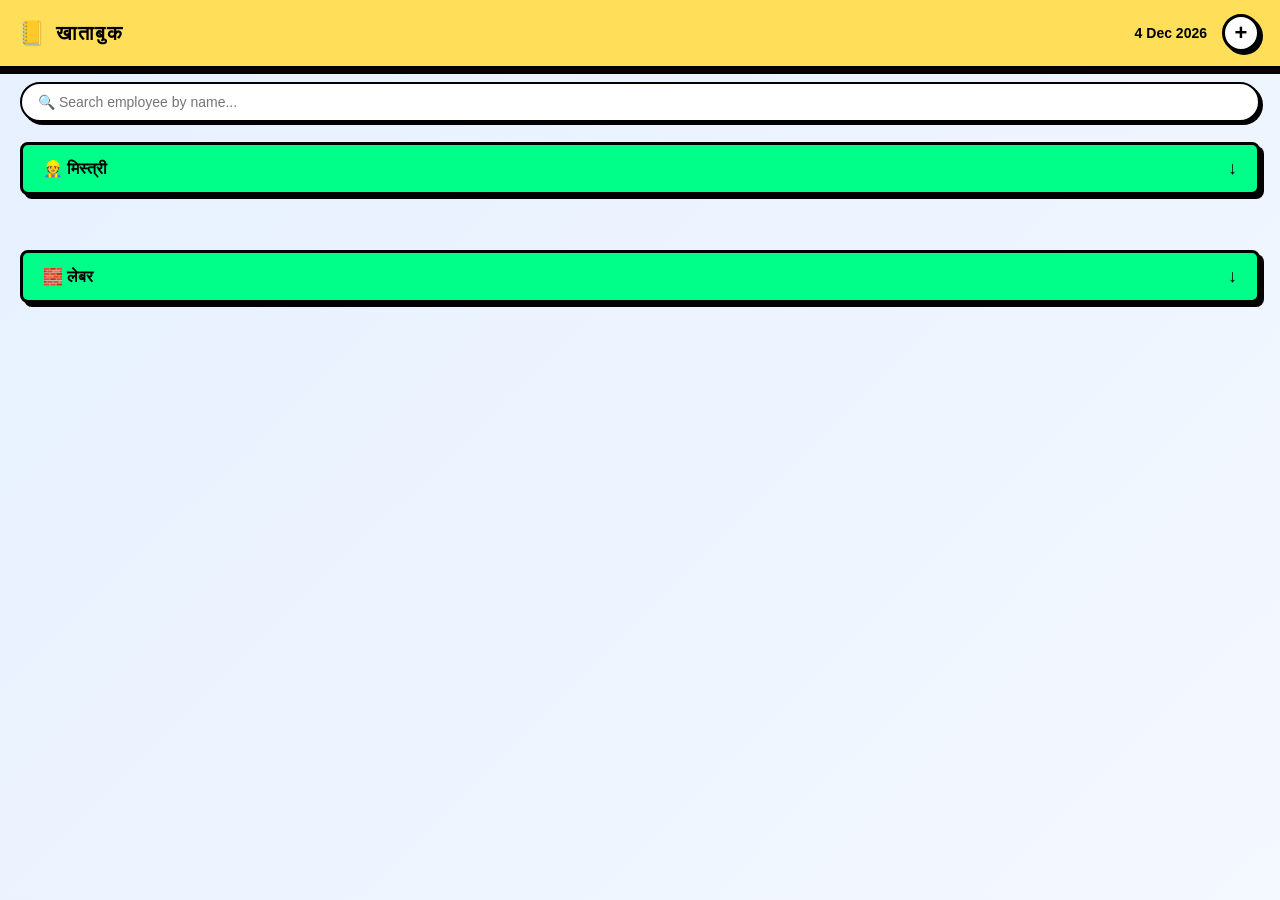
<file: index.html>
<!DOCTYPE html>
<html lang="en">

<head>
    <meta charset="UTF-8">
    <meta name="viewport" content="width=device-width, initial-scale=1.0, maximum-scale=1.0, user-scalable=no">
    <link rel="icon" href="favicon.png" type="image/png">
    <link rel="apple-touch-icon" href="favicon.png">
    <link rel="manifest" href="manifest.json">
    <meta name="theme-color" content="#ffde59">
    <meta name="mobile-web-app-capable" content="yes">
    <meta name="apple-mobile-web-app-capable" content="yes">
    <meta name="apple-mobile-web-app-status-bar-style" content="black-translucent">
    <meta name="apple-mobile-web-app-title" content="खाताबुक">
    <title>Attendance System</title>
    <link rel="stylesheet" href="style.css">
    <script>
        if ('serviceWorker' in navigator) {
            window.addEventListener('load', () => {
                navigator.serviceWorker.register('sw.js');
            });
        }
    </script>
</head>

<body>

    <!-- ================= HEADER ================= -->

    <header class="header">
        <div class="logo-section">
            <img src="logo.png" width="24" height="28" class="Khatabook" id="logoBtn" style="cursor:pointer;">
            <h1 class="company-name">खाताबुक</h1>

            <div class="logo-dropdown" id="logoDropdown">
                <div onclick="goHome()">🏠 Home</div>
                <div onclick="goReport()">📥 Download Report</div>
                <div onclick="exportBackup()">💾 Backup Data</div>
                <div onclick="importBackup()">📂 Restore Backup</div>
            </div>
            <input type="file" id="importFileInput" accept=".json" style="display:none"
                onchange="handleImportFile(this)">
        </div>

        <div class="header-right">
            <div class="date-display" id="currentDate"></div>
            <button class="add-btn" onclick="openAddEmployee()">+</button>
        </div>
    </header>

    <!-- ================= SEARCH BAR ================= -->

    <div class="search-container">
        <input type="text" class="search-input" placeholder="🔍 Search employee by name..."
            oninput="filterEmployees(this.value)">
    </div>

    <!-- ================= WORKER SECTIONS ================= -->

    <section class="worker-section">
        <div class="worker-header" onclick="toggleSection('headWorkers', this)">
            <span>👷 मिस्त्री</span>
            <span class="arrow">↓</span>
        </div>
        <div class="employee-grid" id="headWorkers"></div>
    </section>

    <section class="worker-section">
        <div class="worker-header" onclick="toggleSection('labourers', this)">
            <span>🧱 लेबर</span>
            <span class="arrow">↓</span>
        </div>
        <div class="employee-grid" id="labourers"></div>
    </section>

    <!-- ================= ADD EMPLOYEE MODAL ================= -->

    <div class="modal" id="employeeModal">
        <div class="modal-content glass-card">
            <h2>नाम झोड़े</h2>

            <input type="text" id="empName" placeholder="नाम दर्ज करें">
            <input type="number" id="dailyWage" placeholder="Daily Salary (₹)">
            <input type="tel" id="empPhone" placeholder="📞 Phone Number (optional)">

            <select id="workerType">
                <option value="headWorkers">👷 मिस्त्री</option>
                <option value="labourers">🧱 लेबर</option>
            </select>

            <div class="modal-buttons">
                <button onclick="saveEmployee()">✅ झोड़े</button>
                <button onclick="closeModal()" class="cancel-btn">✕ Cancel</button>
            </div>
        </div>
    </div>

    <!-- ================= ATTENDANCE SCREEN ================= -->

    <div class="attendance-screen" id="attendanceScreen">

        <div class="attendance-header glass-card">
            <button class="month-nav" onclick="changeMonth(-1)">‹</button>
            <h2 id="attendanceMonth"></h2>
            <button class="month-nav" onclick="changeMonth(1)">›</button>
            <button class="close-attendance" onclick="closeAttendance()">✕</button>
        </div>

        <div class="calendar-wrapper">
            <div class="calendar" id="calendar"></div>
        </div>

        <div id="summary" class="glass-card summary-card"></div>

    </div>

    <!-- ================= PAYMENT MODAL ================= -->

    <div class="payment-modal" id="paymentModal" onclick="closePayment()">
        <div class="payment-box glass-card" onclick="event.stopPropagation()">
            <h3>💸 Payment paid</h3>
            <input type="number" id="paymentAmount" placeholder="Enter Amount (₹)">
            <div class="modal-buttons" style="margin-top:14px;">
                <button onclick="savePayment()">✅ Save</button>
                <button onclick="closePayment()" class="cancel-btn">✕ Cancel</button>
            </div>
        </div>
    </div>

    <!-- ================= CUSTOM CONFIRM DIALOG ================= -->

    <div class="confirm-modal" id="confirmModal">
        <div class="confirm-box glass-card">
            <p id="confirmMsg"></p>
            <div class="modal-buttons">
                <button onclick="acceptConfirm()">✅ हाँ</button>
                <button onclick="closeConfirm()" class="cancel-btn">✕ नहीं</button>
            </div>
        </div>
    </div>

    <script src="script.js"></script>
</body>

</html>
</file>
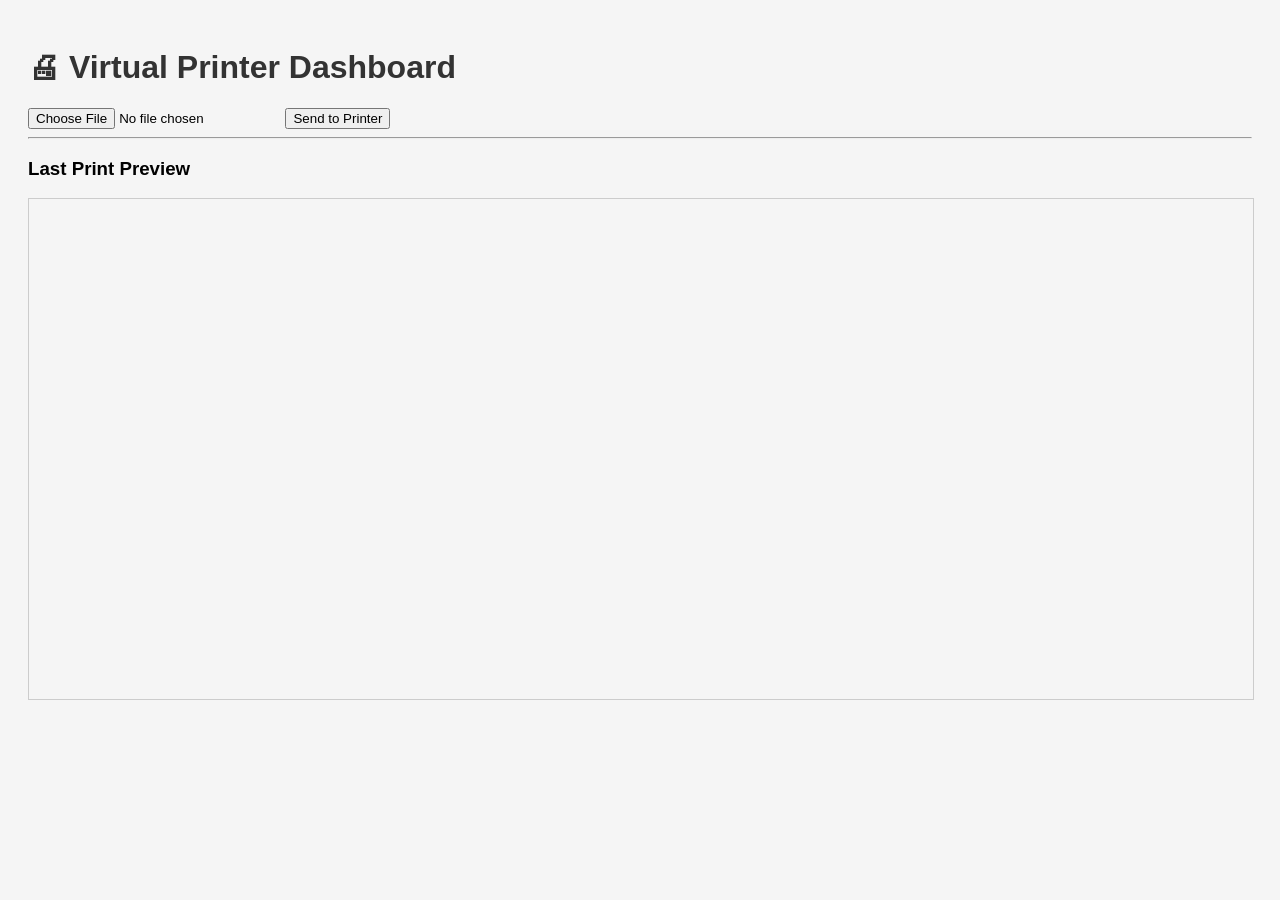
<file: khatabook.html>
<!DOCTYPE html>
<html>

<head>
    <title>Virtual Printer</title>
    <style>
        body { font-family: Arial; background: #f5f5f5; padding: 20px; }
        h1 { color: #333; }
        iframe { width: 100%; height: 500px; border: 1px solid #ccc; }
    </style>
</head>

<body>

    <h1>🖨 Virtual Printer Dashboard</h1>

    <input type="file" id="file">
    <button onclick="sendPrint()">Send to Printer</button>

    <hr>

    <h3>Last Print Preview</h3>
    <iframe id="preview"></iframe>

    <script>
        function sendPrint() {
            const fileInput = document.getElementById("file");
            const file = fileInput.files[0];

            const formData = new FormData();
            formData.append("file", file);

            fetch("http://localhost:3000/print", {
                    method: "POST",
                    body: formData
                })
                .then(res => res.json())
                .then(data => {
                    document.getElementById("preview").src =
                        "http://localhost:3000/prints/" + data.file;
                });
        }
    </script>

</body>

</html>
</file>
<file: style.css>
/* ================= GLOBAL ================= */

* {
    margin: 0;
    padding: 0;
    box-sizing: border-box;
    -webkit-user-select: none;
    user-select: none;
}

input, select, textarea {
    -webkit-user-select: auto;
    user-select: auto;
}

body {
    font-family: "Segoe UI", sans-serif;
    background: linear-gradient(135deg, #e6f0ff, #f4f8ff);
    overflow-x: hidden;
    min-height: 100vh;
}

/* ================= GLASS / CARD STYLE ================= */

.glass-card {
    background: #ffde59;
    border-radius: 10px;
    border: 3px solid #000;
    box-shadow: 5px 5px 0px #000;
    transition: transform 0.1s, box-shadow 0.1s;
}

/* ================= HEADER ================= */

.header {
    height: 70px;
    padding: 0 20px;
    display: flex;
    justify-content: space-between;
    align-items: center;

    background: #ffde59;
    border-bottom: 4px solid black;
    box-shadow: 0 4px 0px black;

    font-family: 'Arial Black', sans-serif;
    font-size: 18px;
    color: black;
    position: sticky;
    top: 0;
    z-index: 100;
}

.header h1 {
    font-weight: 900;
    letter-spacing: 1.2px;
}

.logo-section {
    display: flex;
    align-items: center;
    gap: 12px;
    position: relative;
}

.company-name {
    font-size: 20px;
    font-weight: 700;
}

/* ===== Logo Dropdown Menu ===== */

.logo-dropdown {
    position: fixed;
    top: 25%;
    left: 50%;
    transform: translate(-50%, -50%);

    background: #ffde59;
    border-radius: 18px;
    border: 3px solid #000;
    box-shadow: 5px 5px 0px #000;
    display: none;
    flex-direction: column;
    width: 260px;
    overflow: hidden;
    z-index: 9999;
    animation: fadePop 0.2s ease;
}

.logo-dropdown div {
    padding: 15px 20px;
    text-align: center;
    cursor: pointer;
    font-weight: 600;
    font-size: 15px;
    border-bottom: 2px solid rgba(0,0,0,0.1);
    transition: background 0.15s;
}

.logo-dropdown div:last-child {
    border-bottom: none;
}

.logo-dropdown div:hover {
    background: rgba(0,0,0,0.07);
}

@keyframes fadePop {
    from { opacity: 0; transform: translate(-50%, -58%); }
    to   { opacity: 1; transform: translate(-50%, -50%); }
}

/* Header Right */

.header-right {
    display: flex;
    align-items: center;
    gap: 15px;
}

.date-display {
    font-weight: 600;
    font-size: 14px;
}

.add-btn {
    width: 38px;
    height: 38px;
    border-radius: 50%;
    border: 3px solid #000;
    background: white;
    color: #000;
    font-size: 22px;
    cursor: pointer;
    font-weight: bold;
    box-shadow: 3px 3px 0px #000;
    transition: transform 0.1s, box-shadow 0.1s;
    display: flex;
    align-items: center;
    justify-content: center;
    line-height: 1;
}

.add-btn:active {
    transform: translate(2px, 2px);
    box-shadow: 1px 1px 0px #000;
}

/* ================= SEARCH BAR ================= */

.search-container {
    padding: 12px 20px 0;
}

.search-input {
    width: 100%;
    padding: 10px 16px;
    border-radius: 30px;
    border: 2.5px solid #000;
    font-size: 14px;
    font-weight: 500;
    background: white;
    box-shadow: 3px 3px 0px #000;
    outline: none;
    transition: box-shadow 0.1s;
}

.search-input:focus {
    box-shadow: 1px 1px 0px #000;
}

/* ================= WORKER SECTION ================= */

.worker-section {
    padding: 20px;
}

.worker-header {
    padding: 13px 20px;
    border-radius: 8px;
    background: #00ff88;
    border: 3px solid #000;
    box-shadow: 4px 4px 0px #000;
    display: flex;
    justify-content: space-between;
    align-items: center;
    cursor: pointer;
    font-weight: 700;
    font-size: 16px;
    transition: transform 0.1s, box-shadow 0.1s;
}

.worker-header:active {
    transform: translate(2px, 2px);
    box-shadow: 2px 2px 0px #000;
}

.arrow {
    transition: transform 0.4s ease;
    font-size: 18px;
}

.employee-grid {
    display: grid;
    grid-template-columns: repeat(2, 1fr);
    gap: 15px;
    margin-top: 15px;
    max-height: 0;
    overflow: hidden;
    transition: max-height 0.4s ease;
}

/* ================= EMPLOYEE CARD ================= */

.employee-card {
    height: 210px;
    border-radius: 10px;
    padding: 14px;
    position: relative;
    overflow: hidden;
    background: rgba(255, 255, 255, 0.85);
    border: 2px solid rgba(0,0,0,0.1);
    box-shadow: 0 6px 18px rgba(0,0,0,0.08);
    transition: transform 0.2s, box-shadow 0.2s;
    backdrop-filter: blur(6px);
}

.card-top {
    display: flex;
    justify-content: space-between;
    align-items: flex-start;
    padding-right: 4px;
}

.card-info {
    max-width: 70%;
}

.card-name {
    font-weight: 700;
    font-size: 17px;
    white-space: nowrap;
    overflow: hidden;
    text-overflow: ellipsis;
}

.card-phone {
    font-size: 11px;
    color: #666;
    font-weight: 500;
    margin-top: 2px;
    white-space: nowrap;
    overflow: hidden;
    text-overflow: ellipsis;
}

.open-btn {
    cursor: pointer;
    font-size: 18px;
    padding: 2px;
    opacity: 0.7;
    transition: opacity 0.15s, transform 0.15s;
}

.open-btn:hover {
    opacity: 1;
    transform: scale(1.15);
}

/* Status Dot — bottom-left so it never blocks the name */

.status-dot {
    position: absolute;
    bottom: 12px;
    left: 12px;
    width: 9px;
    height: 9px;
    border-radius: 50%;
    border: 2px solid rgba(0,0,0,0.3);
}

/* P A Buttons */

.pa-container {
    display: flex;
    justify-content: center;
    align-items: center;
    gap: 12px;
    margin-top: 52px;
}

.pa-btn {
    width: 54px;
    height: 54px;
    border-radius: 50%;
    border: 2.5px solid rgba(0,0,0,0.25);
    font-weight: 800;
    font-size: 16px;
    cursor: pointer;
    transition: width 0.35s ease, border-radius 0.35s ease,
                visibility 0.1s, transform 0.1s;
    white-space: nowrap;
    overflow: hidden;
}

.pa-btn.present { background: #42f55a; }
.pa-btn.absent  { background: #ed1f0c; color: white; }

.pa-btn:active {
    transform: scale(0.93);
}

/* Active state: expands to fill container */
.pa-btn.active {
    width: 195px;
    border-radius: 27px;
    font-size: 14px;
}

/* Monthly Earned */

.month-summary {
    text-align: center;
    margin-top: 10px;
    font-size: 12px;
    font-weight: 600;
    color: #444;
}

/* ================= MODAL (Add Employee) ================= */

.modal {
    position: fixed;
    inset: 0;
    display: none;
    justify-content: center;
    align-items: center;
    background: rgba(0, 0, 0, 0.5);
    z-index: 500;
}

.modal-content {
    padding: 25px;
    width: 92%;
    max-width: 360px;
    display: flex;
    flex-direction: column;
    gap: 0;
}

.modal-content h2 {
    text-align: center;
    margin-bottom: 12px;
    font-size: 20px;
}

.modal-content input,
.modal-content select {
    width: 100%;
    padding: 11px 14px;
    margin-top: 10px;
    border-radius: 8px;
    border: 2px solid #000;
    font-size: 14px;
    background: white;
    outline: none;
    box-shadow: 3px 3px 0px rgba(0,0,0,0.2);
    transition: box-shadow 0.1s;
}

.modal-content input:focus,
.modal-content select:focus {
    box-shadow: 1px 1px 0px rgba(0,0,0,0.2);
}

.modal-buttons {
    margin-top: 18px;
    display: flex;
    gap: 10px;
    justify-content: space-between;
}

.modal-buttons button {
    flex: 1;
    padding: 11px;
    font-size: 14px;
    font-weight: 700;
    border: 2.5px solid #000;
    border-radius: 8px;
    cursor: pointer;
    background: #00ff88;
    box-shadow: 3px 3px 0px #000;
    transition: transform 0.1s, box-shadow 0.1s;
}

.modal-buttons button:active {
    transform: translate(2px, 2px);
    box-shadow: 1px 1px 0px #000;
}

.cancel-btn {
    background: #ff6b6b !important;
    color: white;
}

/* ================= CUSTOM CONFIRM DIALOG ================= */

.confirm-modal {
    position: fixed;
    inset: 0;
    display: none;
    justify-content: center;
    align-items: center;
    background: rgba(0, 0, 0, 0.55);
    z-index: 2000;
    animation: confirmFade 0.15s ease;
}

@keyframes confirmFade {
    from { opacity: 0; }
    to   { opacity: 1; }
}

.confirm-box {
    padding: 24px 20px;
    width: 88%;
    max-width: 320px;
    text-align: center;
    animation: confirmPop 0.2s ease;
}

@keyframes confirmPop {
    from { transform: scale(0.85); opacity: 0; }
    to   { transform: scale(1);    opacity: 1; }
}

.confirm-box p {
    font-size: 16px;
    font-weight: 700;
    margin-bottom: 18px;
    line-height: 1.5;
}

/* ================= ATTENDANCE SCREEN ================= */

.attendance-screen {
    position: fixed;
    inset: 0;
    background: linear-gradient(135deg, #eef4ff, #dbe7ff);
    display: none;
    flex-direction: column;
    padding: 16px;
    gap: 14px;
    overflow-y: auto;
    animation: slideUp 0.35s ease;
    z-index: 200;
}

@keyframes slideUp {
    from { transform: translateY(100%); }
    to   { transform: translateY(0); }
}

/* ✅ FIX: Month name auto-adjusts and won't overflow below arrow */
.attendance-header {
    padding: 12px 16px;
    display: flex;
    justify-content: center;
    align-items: center;
    position: relative;
    flex-shrink: 0;
    min-height: 60px;
}

.attendance-header h2 {
    font-size: clamp(13px, 4.5vw, 20px);
    white-space: nowrap;
    text-align: center;
    flex: 1;
    padding: 0 50px; /* space for nav buttons */
    overflow: hidden;
    text-overflow: ellipsis;
}

.month-nav {
    background: white;
    border: 2.5px solid #000;
    width: 36px;
    height: 36px;
    border-radius: 50%;
    font-size: 20px;
    cursor: pointer;
    position: absolute;
    box-shadow: 2px 2px 0px #000;
    transition: transform 0.1s, box-shadow 0.1s;
    display: flex;
    align-items: center;
    justify-content: center;
    flex-shrink: 0;
}

.month-nav:active {
    transform: translate(1px, 1px);
    box-shadow: 1px 1px 0px #000;
}

.month-nav:first-child  { left: 12px; }
.month-nav:nth-child(3) { right: 60px; }

.close-attendance {
    position: absolute;
    right: 12px;
    background: #ff6b6b;
    border: 2.5px solid #000;
    width: 36px;
    height: 36px;
    border-radius: 50%;
    color: white;
    cursor: pointer;
    font-size: 16px;
    box-shadow: 2px 2px 0px #000;
    transition: transform 0.1s, box-shadow 0.1s;
}

.close-attendance:active {
    transform: translate(1px, 1px);
    box-shadow: 1px 1px 0px #000;
}

/* Calendar grid */

.calendar-wrapper {
    flex-shrink: 0;
}

.calendar {
    display: grid;
    grid-template-columns: repeat(7, 1fr);
    gap: 6px;
    background: white;
    border-radius: 12px;
    border: 2.5px solid rgba(0,0,0,0.15);
    padding: 12px;
    box-shadow: 0 4px 16px rgba(0,0,0,0.06);
}

.day-label {
    text-align: center;
    font-size: 11px;
    font-weight: 700;
    color: #888;
    padding: 4px 0 6px;
}

/* ✅ FIX: position:relative needed for the golden dot */
.date-cell {
    position: relative;
    padding: 10px 4px 4px;
    border-radius: 8px;
    text-align: center;
    background: #f5f7ff;
    cursor: pointer;
    transition: transform 0.15s, background 0.15s;
    font-size: 13px;
    font-weight: 500;
    border: 1.5px solid transparent;
    min-height: 38px;
    display: flex;
    flex-direction: column;
    align-items: center;
    justify-content: flex-start;
}

.date-cell:hover {
    transform: scale(1.08);
    border-color: rgba(0,0,0,0.15);
}

.date-cell:active {
    transform: scale(0.95);
}

.present-day {
    background: #c8f7d0 !important;
    color: #1a6b35;
    font-weight: 700;
    border-color: #42c86a !important;
}

.absent-day {
    background: #ffd6d6 !important;
    color: #a01515;
    font-weight: 700;
    border-color: #e05555 !important;
}

/* ✅ NEW: Golden dot for paid days (replaces old blue outline) */
.payment-dot {
    display: block;
    width: 7px;
    height: 7px;
    border-radius: 50%;
    background: #FFD700;
    box-shadow: 0 0 5px #FFD700, 0 0 2px #FFA500;
    margin-top: 2px;
    flex-shrink: 0;
}

/* ================= SUMMARY CARD ================= */

.summary-card {
    padding: 16px 18px;
    flex-shrink: 0;
}

.summary-grid {
    display: grid;
    grid-template-columns: 1fr 1fr;
    gap: 10px;
}

.summary-item {
    display: flex;
    flex-direction: column;
    gap: 2px;
}

.summary-balance {
    grid-column: 1 / -1;
    background: rgba(0,0,0,0.05);
    padding: 8px 10px;
    border-radius: 6px;
}

.s-label {
    font-size: 12px;
    color: #555;
    font-weight: 500;
}

.s-value {
    font-size: 17px;
    font-weight: 800;
    color: #111;
}

/* ================= PAYMENT MODAL — NO JITTER FIX ================= */

.payment-modal {
    position: fixed;
    inset: 0;
    display: none;          /* toggled to "block" in JS */
    background: rgba(0, 0, 0, 0.45);
    z-index: 999;
}

/* Box uses its own fixed centering — NOT flex-dependent, so no frame-delay jitter */
.payment-box {
    position: fixed;
    top: 50%;
    left: 50%;
    transform: translate(-50%, -50%);
    width: 92%;
    max-width: 310px;
    padding: 25px;
    animation: payPop 0.2s ease;
}

@keyframes payPop {
    from { opacity: 0; transform: translate(-50%, -50%) scale(0.85); }
    to   { opacity: 1; transform: translate(-50%, -50%) scale(1); }
}

.payment-box h3 {
    text-align: center;
    margin-bottom: 12px;
    font-size: 17px;
}

.payment-box input {
    width: 100%;
    padding: 12px 14px;
    border-radius: 8px;
    border: 2px solid #000;
    font-size: 16px;
    background: white;
    outline: none;
    box-shadow: 3px 3px 0px rgba(0,0,0,0.2);
}

.payment-box input:focus {
    box-shadow: 1px 1px 0px rgba(0,0,0,0.2);
}

/* ================= REPORT PAGE ================= */

.report-section {
    padding: 30px 20px;
}

.report-card label {
    display: block;
    font-weight: 600;
    font-size: 14px;
    margin-top: 14px;
    margin-bottom: 4px;
}

.report-card select,
.report-card button {
    width: 100%;
    padding: 11px 14px;
    border-radius: 8px;
    border: 2px solid #000;
    font-size: 14px;
    font-weight: 600;
    background: white;
    box-shadow: 3px 3px 0px #000;
    cursor: pointer;
    transition: transform 0.1s, box-shadow 0.1s;
}

.report-card button {
    background: #00ff88;
    margin-top: 20px;
}

.report-card button:active {
    transform: translate(2px, 2px);
    box-shadow: 1px 1px 0px #000;
}
</file>
